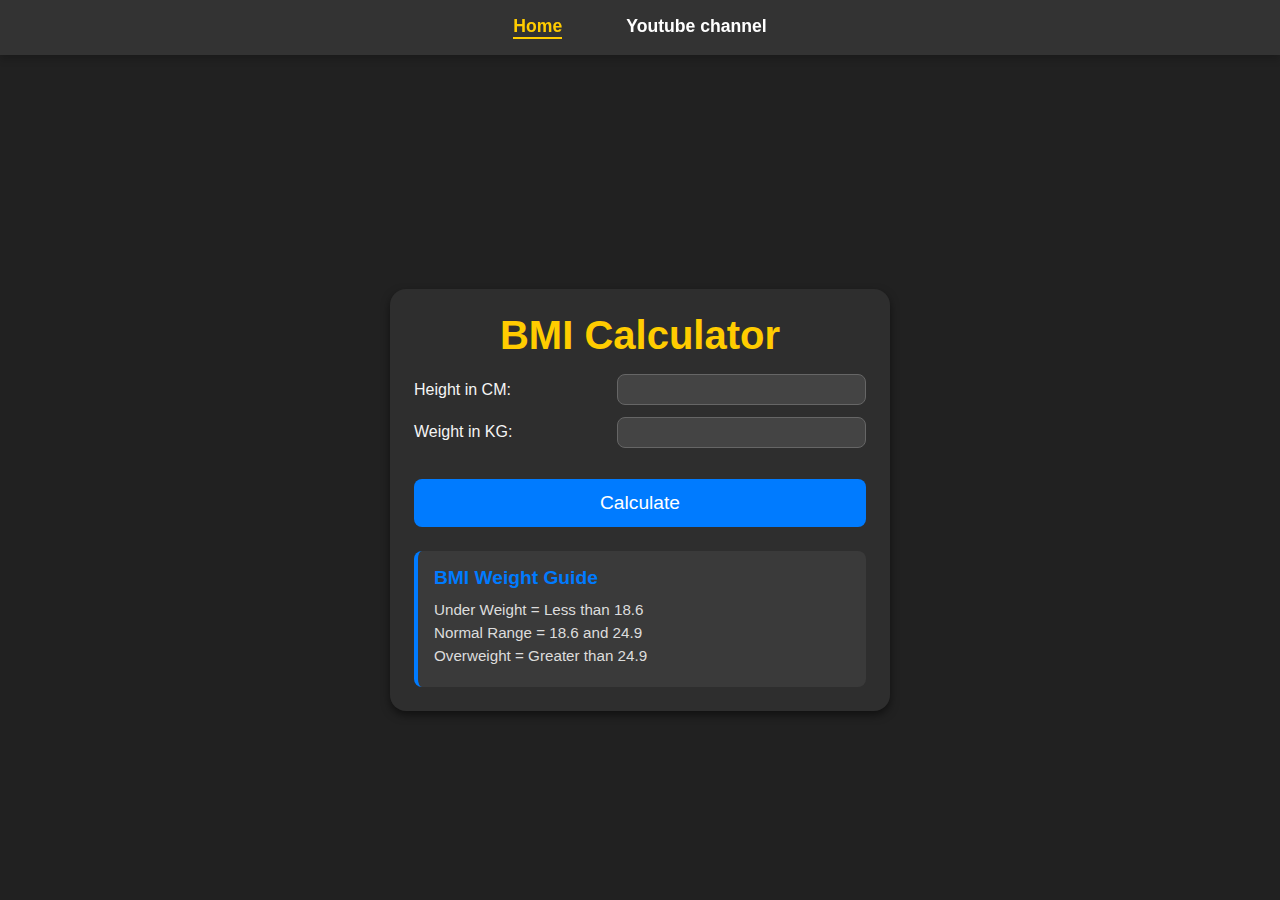
<file: BMICalculator/index.html>
<!DOCTYPE html>
<html lang="en">
  <head>
    <meta charset="UTF-8" />
    <meta name="viewport" content="width=device-width, initial-scale=1.0" />
    <meta http-equiv="X-UA-Compatible" content="ie=edge" />
    <link rel="stylesheet" href="style.css" />
    <link rel="stylesheet" href="../styles.css" />
    <title>BMI Calculator</title>
  </head>
  <body>
    <nav>
      <a href="/" aria-current="page">Home</a>
      <a target="_blank" href="https://www.youtube.com/@DrNabeelSabir"
        >Youtube channel</a
      >
    </nav>
    <div class="container">
      <h1>BMI Calculator</h1>
      <form>
        <p><label>Height in CM: </label><input type="text" id="height" /></p>
        <p><label>Weight in KG: </label><input type="text" id="weight" /></p>
        <button>Calculate</button>
        <div id="results"></div>
        <div id="bmi-result"></div>
        <div id="weight-guide">
          <h3>BMI Weight Guide</h3>
          <p>Under Weight = Less than 18.6</p>
          <p>Normal Range = 18.6 and 24.9</p>
          <p>Overweight = Greater than 24.9</p>
        </div>
      </form>
    </div>
  </body>
  <script src="./script.js"></script>
</html>
</file>
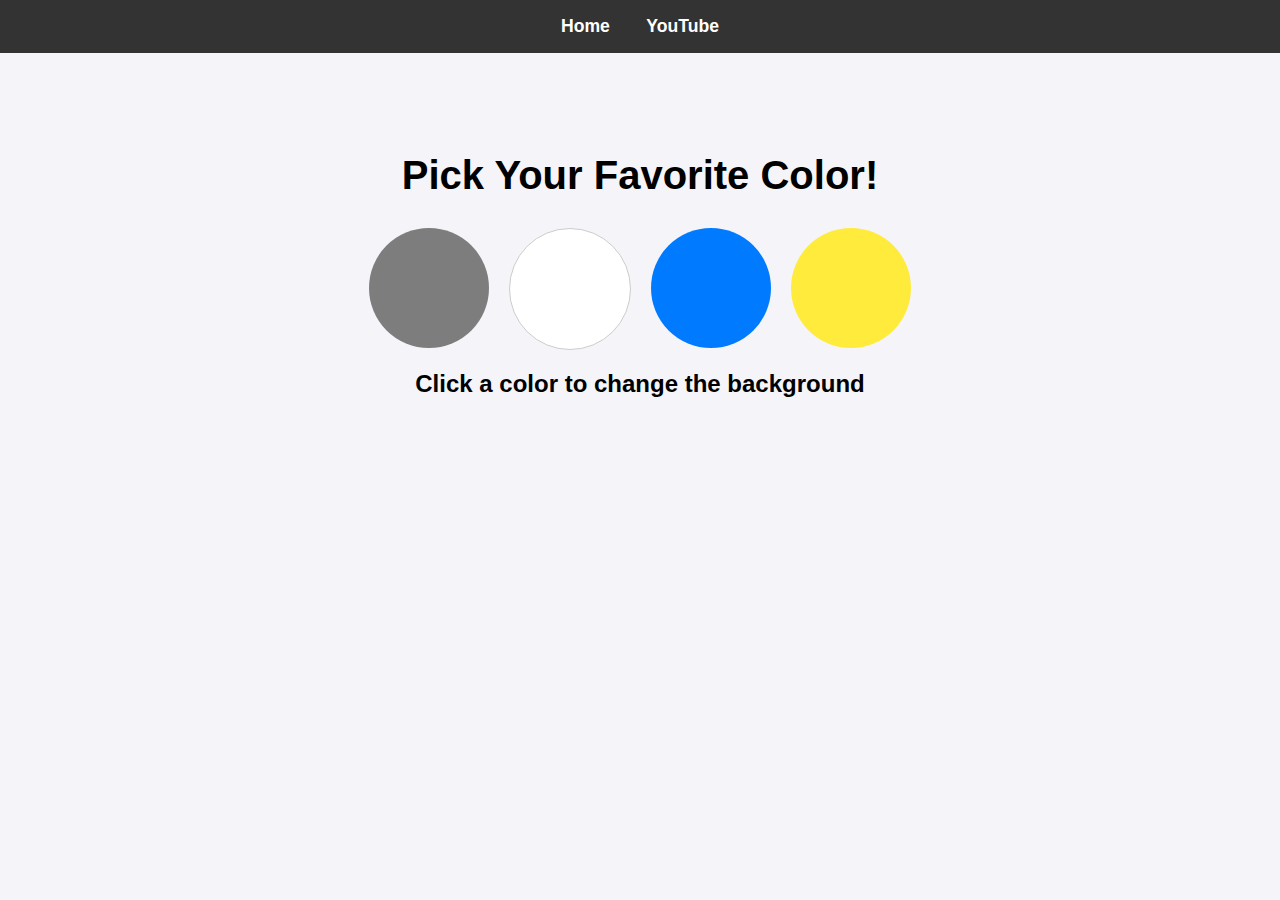
<file: ColorChanger/index.html>
<!DOCTYPE html>
<html lang="en">
  <head>
    <meta charset="UTF-8" />
    <meta name="viewport" content="width=device-width, initial-scale=1.0" />
    <meta http-equiv="X-UA-Compatible" content="ie=edge" />
    <link rel="stylesheet" href="style.css" />
    <title>JavaScript Color Switcher</title>
  </head>
  <body>
    <nav>
      <a href="/" aria-current="page">Home</a>
      <a target="_blank" href="https://www.youtube.com/@DrNabeelSabir">YouTube</a>
    </nav>
    <div class="canvas">
      <h1>Pick Your Favorite Color!</h1>
      <div class="color-buttons">
        <span class="button" id="grey"></span>
        <span class="button" id="white"></span>
        <span class="button" id="blue"></span>
        <span class="button" id="yellow"></span>
      </div>
      <h2>Click a color to change the background</h2>
    </div>
    <script src="./script.js"></script>
  </body>
</html>
</file>
<file: BMICalculator/style.css>
* {
    box-sizing: border-box;
    margin: 0;
    padding: 0;
  }
  
  body {
    font-family: Arial, sans-serif;
    font-size: 16px;
    background-color: #1e1e1e; /* Dark background */
    color: #f5f5f5; /* Light text for contrast */
    display: flex;
    justify-content: center;
    align-items: center;
    height: 100vh;
    margin: 0;
  }
  
  /* Navbar Styling */
  nav {
    background-color: #333;
    padding: 0.75rem;
    display: flex;
    justify-content: center;
    gap: 2rem;
    position: fixed;
    top: 0;
    width: 100%;
  }
  
  nav a {
    color: #f5f5f5;
    text-decoration: none;
    font-size: 1rem; /* Reduced font size */
    transition: color 0.3s ease;
  }
  
  nav a:hover {
    color: #ffda44;
  }
  
  nav a[aria-current="page"] {
    color: #ffda44;
    font-weight: bold;
  }
  
  .container {
    width: 80%;
    max-width: 31.25rem; /* Reduced max-width for a more compact box */
    background-color: #2e2e2e; /* Dark container */
    padding: 1.5rem; /* Reduced padding */
    border-radius: 1rem;
    box-shadow: 0 4px 8px rgba(0, 0, 0, 0.5);
    margin-top: 100px; /* Spacing for navbar */
  }
  
  h1 {
    font-size: 1rem; /* Reduced font size */
    text-align: center;
    margin-bottom: 1rem;
    color: #ffda44; /* Accent color for heading */
  }
  
  form p {
    display: flex;
    justify-content: space-between;
    align-items: center;
    margin-bottom: 0.75rem; /* Reduced spacing */
  }
  
  label {
    font-size: 1rem; /* Reduced label size */
    color: #f5f5f5;
  }
  
  input[type="text"] {
    width: 55%; /* Adjusted input width */
    padding: 0.4rem; /* Reduced padding */
    font-size: 0.9rem; /* Reduced font size */
    background-color: #444;
    border: 1px solid #666;
    border-radius: 0.5rem;
    color: #f5f5f5;
  }
  
  input[type="text"]::placeholder {
    color: #ccc;
  }
  
  button {
    width: 100%;
    padding: 0.8rem; /* Reduced button padding */
    font-size: 1.2rem; /* Reduced font size */
    background-color: #007bff;
    color: #fff;
    border: none;
    border-radius: 0.5rem;
    cursor: pointer;
    margin-top: 1.2rem; /* Reduced margin */
    transition: background-color 0.3s ease;
  }
  
  button:hover {
    background-color: #0056b3;
  }
  
  #results {
    font-size: 1.5rem; /* Reduced font size */
    color: #ffda44;
    text-align: center;
    margin-top: 1rem; /* Reduced margin */
  }

  #bmi-result{
    font-size: 1rem; /* Reduced font size */
    color: #ffda44;
    text-align: center;
    margin-top: 1rem; /* Reduced margin */
  }
  
  #weight-guide {
    margin-top: 1.5rem; /* Reduced margin */
    padding: 1rem; /* Reduced padding */
    background-color: #3a3a3a;
    border-left: 4px solid #007bff;
    border-radius: 0.5rem;
  }
  
  #weight-guide h3 {
    font-size: 1.2rem; /* Reduced font size */
    margin-bottom: 0.75rem; /* Adjusted margin */
    color: #007bff;
  }
  
  #weight-guide p {
    font-size: 0.95rem; /* Reduced font size */
    margin: 0.4rem 0;
    color: #ddd;
  }
  
  /* Responsive Design */
  @media (max-width: 768px) {
    .container {
      width: 95%;
      padding: 1.2rem;
    }
  
    h1 {
      font-size: 1.4rem;
    }
  
    button {
      font-size: 1.1rem;
    }
  
    input[type="text"] {
      width: 100%;
      font-size: 0.9rem;
    }
  
    label {
      font-size: 0.9rem;
    }
  }
</file>
<file: styles.css>
/* Reset */
* {
  box-sizing: border-box;
  margin: 0;
  padding: 0;
}

html {
  font-size: 16px; /* 1rem = 16px */
}

body {
  font-family: 'Segoe UI', Tahoma, Geneva, Verdana, sans-serif;
  background-color: #212121;
  color: #fff;
  transition: background-color 0.3s ease-in-out, color 0.3s ease-in-out;
}

nav {
  background-color: #333;
  padding: 1rem;
  text-align: center;
  box-shadow: 0 0.25rem 0.5rem rgba(0, 0, 0, 0.2);
}

nav a {
  color: white;
  text-decoration: none;
  margin: 0 1rem;
  font-size: 1.1rem;
  font-weight: bold;
}

nav a[aria-current="page"] {
  color: #ffcc00;
  border-bottom: 0.125rem solid #ffcc00;
}

main {
  text-align: center;
  padding: 3rem 1rem;
}

h1 {
  font-size: 2.5rem;
  margin-bottom: 1rem;
  color: #ffcc00;
}

.tagline {
  font-size: 1.2rem;
  margin-bottom: 2rem;
  color: #aaa;
}

.projects {
  display: flex;
  justify-content: center;
  flex-wrap: wrap; /* Flex wrap for responsiveness */
  flex-direction: column;
}

.project-link {
  background-color: #ffcc00;
  color: #212121;
  text-decoration: none;
  padding: 1rem 2rem;
  border-radius: 0.75rem;
  font-weight: bold;
  box-shadow: 0 0.375rem 0.75rem rgba(0, 0, 0, 0.3);
  transition: transform 0.3s ease, box-shadow 0.3s ease;
  margin: 0.625rem;
  min-width: 12.5rem;
}

.project-link:hover {
  transform: translateY(-0.3125rem);
  box-shadow: 0 0.625rem 1.25rem rgba(0, 0, 0, 0.5);
}

/* Responsive Design */
@media (max-width: 48rem) {
  nav a {
    margin: 0 0.625rem;
    font-size: 1rem;
  }

  h1 {
    font-size: 2rem;
  }

  .tagline {
    font-size: 1rem;
  }

  .project-link {
    padding: 0.625rem 1.25rem;
    min-width: 9.375rem;
    font-size: 1rem;
  }
}

@media (max-width: 30rem) {
  nav a {
    display: block;
    margin: 0.625rem 0;
  }

  .project-link {
    padding: 0.5rem 1rem;
    min-width: 6.25rem;
    font-size: 0.9rem;
  }

  h1 {
    font-size: 1.8rem;
  }

  .tagline {
    font-size: 0.9rem;
  }
}
</file>
<file: ColorChanger/style.css>
/* Reset */
html, body {
  margin: 0;
  padding: 0;
  font-family: 'Segoe UI', Tahoma, Geneva, Verdana, sans-serif;
  background-color: #f4f4f9;
  height: 100%;
  font-size: 16px; /* 1rem = 16px */
}

/* Navigation */
nav {
  background-color: #333;
  padding: 1rem;
  text-align: center;
}

nav a {
  color: white;
  text-decoration: none;
  margin: 0 1rem;
  font-size: 1.1rem;
  font-weight: bold;
}

/* Canvas and Headings */
.canvas {
  margin: 6.25rem auto; /* 100px to rem */
  width: 80%;
  text-align: center;
}

h1 {
  font-size: 2.5rem; /* 40px to rem */
  color: #000000;
  margin-bottom: 1.875rem; /* 30px to rem */
}

h2 {
  font-size: 1.5rem; /* 24px to rem */
  color: #000000;
  margin-top: 1.25rem; /* 20px to rem */
}

/* Color Buttons */
.color-buttons {
  display: flex;
  justify-content: center;
  flex-wrap: wrap; /* Allow wrapping for smaller screens */
  gap: 1.25rem; /* 20px to rem */
}

.button {
  width: 7.5rem; /* 120px to rem */
  height: 7.5rem; /* 120px to rem */
  border-radius: 50%;
  border: none;
  cursor: pointer;
  transition: transform 0.3s ease, box-shadow 0.3s ease;
}

.button:hover {
  transform: scale(1.1);
  box-shadow: 0 0.5rem 1.25rem rgba(0, 0, 0, 0.2); /* 8px 20px */
}

/* Color Definitions */
#grey {
  background-color: #7d7d7d;
}

#white {
  background-color: #ffffff;
  border: 0.0625rem solid #ccc; /* 1px to rem */
}

#blue {
  background-color: #007bff;
}

#yellow {
  background-color: #ffeb3b;
}

/* Smooth background color transition */
body {
  transition: background-color 0.5s ease;
}

/* Responsive Design */
@media (max-width: 48rem) { /* 768px breakpoint */
  h1 {
    font-size: 2rem; /* Adjust heading size */
  }

  h2 {
    font-size: 1.25rem; /* Adjust heading size */
  }

  .color-buttons {
    gap: 1rem; /* Reduce gap for smaller screens */
  }

  .button {
    width: 6rem; /* Reduce button size for smaller screens */
    height: 6rem;
  }

  nav a {
    font-size: 1rem;
  }
}

@media (max-width: 30rem) { /* 480px breakpoint */
  h1 {
    font-size: 1.8rem;
  }

  h2 {
    font-size: 1.1rem;
  }

  .color-buttons {
    gap: 0.625rem; /* Further reduce gap for smaller screens */
  }

  .button {
    width: 5rem; /* Further reduce button size for small devices */
    height: 5rem;
  }

  nav a {
    display: block;
    margin: 0.5rem 0;
  }
}
</file>
